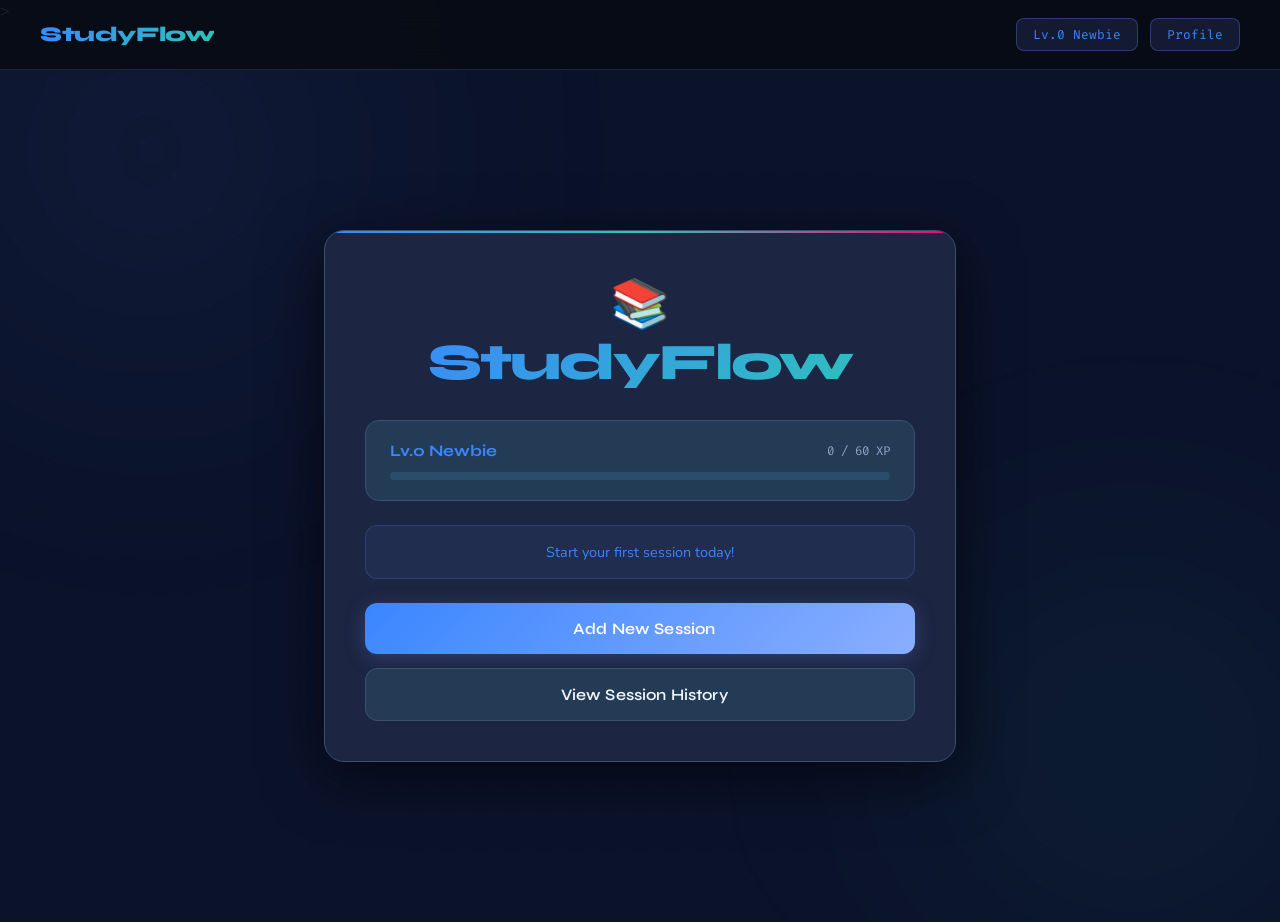
<file: index.html>
<!DOCTYPE html>
<html lang="en">
<head>
  <meta charset="UTF-8" />
  <meta name="viewport" content="width=device-width, initial-scale=1.0" />
  <title>StudyFlow — OOP Session Tracker</title>
  <link rel="stylesheet" href="styles.css" />
</head>
<body>

<!--Background Decor-->
<div class="dot-grid"></div>
<div id="toast-container"></div>

<!--Navigation Bar-->
<nav id="app-nav">
  <span class="nav-logo">StudyFlow</span>
  <div class="nav-right">
    <span class="nav-level-pill" id="nav-level-pill">Lv.0 Newbie</span>
    <span class="nav-level-pill" id="nav-Profle-pill">Profile</span>
  </div>
</nav>

<!-- 1st Screen - Dashboard -->>
<div id="screen-home" class="screen active">
  <div class="screen-inner">
    <div class="card">

      <!-- Hero -->
      <div style="text-align:center; margin-bottom:2rem;">
          <div style="font-size:3rem;">📚</div>
        <h1 class="logo">StudyFlow</h1>
        <p class="subtitle" style="margin-top:0.6rem; font-size:1rem;">
        </p>
      </div>

      <!-- Level system -->
      <div class="level-section">
        <div class="level-top">
          <span class="level-badge" id="level-badge"> Lv.0 Newbie</span>
          <span class="level-xp" id="level-xp">0 / 60 XP</span>
        </div>
        <div class="level-bar-track">
          <div class="level-bar-fill" id="level-bar"></div>
        </div>
      </div>

      <!-- Para sa streak -->
      <div class="streak-banner">
         <span id="streak-text">Start your first session today!</span>
      </div>

      <!-- Pilindutan -->
      <button class="btn btn-primary" onclick="showSetup()">
         &nbsp; Add New Session
      </button>
      <button class="btn btn-secondary" onclick="showHistory()">
         &nbsp; View Session History
      </button>

    </div>
  </div>
</div>

<!-- 2nd Screen - Set-up -->
<div id="screen-setup" class="screen">
  <div class="screen-inner">
    <div class="card">
      <h2 class="title">New Session</h2>
      <p class="subtitle">What kind of studying are you doing today?</p>

      <!-- Type tabs -->
      <div class="tab-row">
        <button class="tab active" id="tab-academic" onclick="switchType('academic')">
           Academic
        </button>
        <button class="tab" id="tab-skill" onclick="switchType('skill')">
           Skill
        </button>
      </div>

      <!-- Academic Subs -->
      <div id="academic-subjects" class="subject-grid">
        <button class="subject-btn" onclick="selectSubject(this, 'Calculus')">Calculus</button>
        <button class="subject-btn" onclick="selectSubject(this, 'Biology')">Biology</button>
        <button class="subject-btn" onclick="selectSubject(this, 'History')">History</button>
        <button class="subject-btn" onclick="selectSubject(this, 'English')">English</button>
        <button class="subject-btn" onclick="selectSubject(this, 'Filipino')">Filipino</button>
        <button class="subject-btn" onclick="selectSubject(this, 'MAPEH')">MAPEH</button>
      </div>

      <!-- Skill subs -->
      <div id="skill-subjects" class="subject-grid" style="display:none;">
        <button class="subject-btn" onclick="selectSubject(this, 'Coding')">Coding</button>
        <button class="subject-btn" onclick="selectSubject(this, 'Drawing')">Drawing</button>
        <button class="subject-btn" onclick="selectSubject(this, 'Music')">Music</button>
        <button class="subject-btn" onclick="selectSubject(this, 'Writing')">Writing</button>
        <button class="subject-btn" onclick="selectSubject(this, 'Chess')">Chess</button>
        <button class="subject-btn" onclick="selectSubject(this, 'Language')">Language</button>
      </div>

      <hr class="divider" />

      <!-- Custom -->
      <div class="input-group">
        <label class="input-label">Or type a custom subject</label>
        <input
          type="text"
          class="input"
          id="custom-subject"
          placeholder="e.g. Quantum Physics, Piano, etc…"
          oninput="onCustomInput()"
        />
      </div>

      <!-- Actions -->
      <div class="btn-row">
        <button class="btn btn-ghost" onclick="showHome()">← Back</button>
        <button class="btn btn-primary" id="start-btn" onclick="startSession()" disabled>
          Start Session →
        </button>
      </div>

    </div>
  </div>
</div>

<!-- SCREEN 3 — TIMER (Active Work) -->
<div id="screen-timer" class="screen">
  <div class="screen-inner">
    <div class="card">
  
      <div class="timer-wrap">
        <div class="timer-subject" id="timer-subject">—</div>
        <div class="timer-type"   id="timer-type">—</div>

        <!-- SVG ring + clock -->
        <div class="ring-wrap">
          <svg width="200" height="200" viewBox="0 0 200 200">
            <defs>
              <linearGradient id="ringGrad" x1="0%" y1="0%" x2="100%" y2="100%">
                <stop offset="0%"   stop-color="#6c8eff"/>
                <stop offset="100%" stop-color="#3de8c8"/>
              </linearGradient>
            </defs>
            <circle class="ring-bg" cx="100" cy="100" r="90"/>
            <circle class="ring-fg" id="ring-fg" cx="100" cy="100" r="90"
              stroke-dasharray="565.49" stroke-dashoffset="565.49"/>
          </svg>
          <div class="ring-inner">
            <div class="timer-display" id="timer-display">00:00</div>
          </div>
        </div>

        <!-- Status -->
        <div>
          <span class="status-badge idle" id="status-badge">
            <span class="dot"></span> Idle
          </span>
        </div>
      </div>

      <!-- Timer buttons -->
      <div class="btn-row">
        <button class="btn btn-primary" id="btn-start" onclick="timerStart()">▶ Start</button>
        <button class="btn btn-secondary" id="btn-pause" onclick="timerPause()" disabled>⏸ Pause</button>
      </div>
      <button class="btn btn-danger" id="btn-end" onclick="endSession()" disabled>
        ⏹ &nbsp; End Session
      </button>
      <button class="btn btn-ghost" onclick="showSetup()">← Back</button>

      <!-- Motivation message (polymorphic output) -->
      <div class="motivation-msg" id="motivation-msg"></div>

    </div>
  </div>
</div>

<!-- SCREEN 4 — SUMMARY -->
<div id="screen-summary" class="screen">
  <div class="screen-inner">
    <div class="card">

      <div style="text-align:center; margin-bottom:1.75rem;">
        <div style="font-size:3rem;">🎉</div>
        <h2 class="title" style="margin-top:0.6rem;">Session Complete!</h2>
        <p class="subtitle">Here's how you did</p>
      </div>

      <div class="summary-grid">
        <div class="summary-stat">
          <div class="summary-stat-label">Subject</div>
          <div class="summary-stat-value accent" id="sum-subject">—</div>
        </div>
        <div class="summary-stat">
          <div class="summary-stat-label">Session Type</div>
          <div class="summary-stat-value small" id="sum-type">—</div>
        </div>
        <div class="summary-stat">
          <div class="summary-stat-label">Total Time</div>
          <div class="summary-stat-value gold" id="sum-time">—</div>
        </div>
        <div class="summary-stat">
          <div class="summary-stat-label">XP Earned</div>
          <div class="summary-stat-value green" id="sum-points">—</div>
        </div>
        <div class="summary-stat full">
          <div class="summary-stat-label">Current Level</div>
          <div class="summary-stat-value" id="sum-level">—</div>
        </div>
        <div class="summary-stat full">
          <div class="summary-stat-label">Total XP</div>
          <div class="summary-stat-value small" id="sum-xp-total">—</div>
        </div>
        <div class="summary-stat full">
          <div class="summary-stat-label">Session Summary</div>
          <div class="summary-stat-value small" id="sum-summary">—</div>
        </div>
      </div>

      <div class="sum-feedback" id="sum-feedback"></div>

      <div class="btn-row">
        <button class="btn btn-ghost" onclick="showHome()"> Home</button>
        <button class="btn btn-primary" onclick="showSetup()"> New Session</button>
      </div>

    </div>
  </div>
</div>

<!-- SCREEN 5 — HISTORY -->
<div id="screen-history" class="screen">
  <div class="screen-inner">
    <div class="card">
      <h2 class="title">Session History</h2>
      <p class="subtitle">All your past study sessions</p>
      <div class="history-list" id="history-list"></div>
      <div style="margin-top:1.25rem;">
        <button class="btn btn-ghost" onclick="showHome()">← Back to Home</button>
      </div>
    </div>
  </div>
</div>

  </div><!-- /uml-page -->
</div>

<!-- COMPILED TypeScript → JavaScript -->
<script src="finals.js"></script>

</body>
</html>
</file>
<file: styles.css>
/* ── Google Fonts ── */
@import url('https://fonts.googleapis.com/css2?family=Syne:wght@400;500;600;700;800&family=Fira+Code:wght@400;500&family=Nunito:wght@300;400;500;600&display=swap');

/* ── CSS Variables ── */
:root {
  --bg:       #0b132b;   /* deep blue - focus */
  --surface:  #1c2541;   /* blue tone */
  --surface2: #243b55;   /* blue-green mix */
  --surface3: #2a4d69;   /* lighter blue */
  --border:   #3a506b;   /* soft blue border */
  --accent:   #3a86ff;   /* blue - focus */
  --accent2:  #ffbe0b;   /* yellow - energy */
  --accent3:  #2ec4b6;   /* green - calm */
  --accent4:  #ff006e;   /* red - alertness */
  --text:     #f1f5ff;   /* readable light text */
  --muted:    #8fa3c7;   /* softer blue-gray */
  --danger:   #ff4d4d;   /* alert red */
  --success:  #38d39f;   /* fresh green */

  --radius:   20px;
  --shadow:   0 16px 60px rgba(0,0,0,0.6);
}

/* ── Reset ── */
*, *::before, *::after { box-sizing: border-box; margin: 0; padding: 0; }

/* ── Body ── */
body {
  font-family: 'Nunito', sans-serif;
  background: var(--bg);
  color: var(--text);
  min-height: 100vh;
  overflow-x: hidden;
}

/* ── Animated background blobs ── */
body::before, body::after {
  content: '';
  position: fixed;
  border-radius: 50%;
  filter: blur(120px);
  pointer-events: none;
  z-index: 0;
}
body::before {
  width: 700px; height: 700px;
  top: -200px; left: -200px;
  background: radial-gradient(circle, rgba(108,142,255,0.08), transparent 70%);
}
body::after {
  width: 600px; height: 600px;
  bottom: -150px; right: -150px;
  background: radial-gradient(circle, rgba(61,232,200,0.07), transparent 70%);
}

/* ── Dot grid ── */
.dot-grid {
  position: fixed; inset: 0; z-index: 0; pointer-events: none;
  background-image: radial-gradient(circle, rgba(108,142,255,0.12) 1px, transparent 1px);
  background-size: 32px 32px;
  opacity: 0.5;
}

/* ── Nav ── */
#app-nav {
  position: fixed; top: 0; left: 0; right: 0; z-index: 200;
  display: flex; align-items: center; justify-content: space-between;
  padding: 1.1rem 2.5rem;
  background: rgba(8,11,18,0.85);
  backdrop-filter: blur(20px);
  border-bottom: 1px solid rgba(37,46,71,0.8);
}
.nav-logo {
  font-family: 'Syne', sans-serif;
  font-size: 1.3rem; font-weight: 800;
  background: linear-gradient(135deg, var(--accent), var(--accent3));
  -webkit-background-clip: text; -webkit-text-fill-color: transparent;
  background-clip: text;
  letter-spacing: -0.02em;
}
.nav-right { display: flex; gap: 0.75rem; align-items: center; }
.nav-btn {
  font-family: 'Fira Code', monospace;
  font-size: 0.78rem; color: var(--muted);
  background: var(--surface2); border: 1px solid var(--border);
  padding: 0.45rem 1rem; border-radius: 8px; cursor: pointer;
  transition: all 0.18s;
}
.nav-btn:hover { color: var(--text); border-color: var(--muted); }
.nav-level-pill {
  font-family: 'Fira Code', monospace;
  font-size: 0.8rem;
  background: rgba(108,142,255,0.12);
  border: 1px solid rgba(108,142,255,0.3);
  color: var(--accent);
  padding: 0.45rem 1rem; border-radius: 8px;
}

/* ── Screens ── */
.screen {
  display: none;
  min-height: 100vh;
  position: relative;
  z-index: 1;
}
.screen.active {
  display: flex;
  flex-direction: column;
  align-items: center;
  justify-content: center;
  padding-top: 5rem;
  padding-bottom: 2rem;
}
.screen-inner {
  width: 100%;
  max-width: 680px;
  padding: 0 1.5rem;
}

/* ── Cards ── */
.card {
  background: var(--surface);
  border: 1px solid var(--border);
  border-radius: var(--radius);
  padding: 2.5rem 2.5rem;
  box-shadow: var(--shadow);
  animation: fadeUp 0.45s cubic-bezier(0.16,1,0.3,1);
  position: relative;
  overflow: hidden;
}
.card::before {
  content: '';
  position: absolute; top: 0; left: 0; right: 0;
  height: 2px;
  background: linear-gradient(90deg, var(--accent), var(--accent3), var(--accent4));
}
@keyframes fadeUp {
  from { opacity: 0; transform: translateY(28px); }
  to   { opacity: 1; transform: translateY(0); }
}

/* ── Typography ── */
.syne { font-family: 'Syne', sans-serif; }
.mono { font-family: 'Fira Code', monospace; }

h1.logo {
  font-family: 'Syne', sans-serif;
  font-size: 3.2rem; font-weight: 800;
  letter-spacing: -0.04em;
  background: linear-gradient(135deg, var(--accent), var(--accent3));
  -webkit-background-clip: text; -webkit-text-fill-color: transparent;
  background-clip: text;
  line-height: 1;
}
h2.title {
  font-family: 'Syne', sans-serif;
  font-size: 1.9rem; font-weight: 700;
  letter-spacing: -0.02em;
  margin-bottom: 0.35rem;
}
.subtitle { color: var(--muted); font-size: 0.95rem; margin-bottom: 2rem; }

/* ── Level bar (home) ── */
.level-section {
  background: var(--surface2);
  border: 1px solid var(--border);
  border-radius: 14px;
  padding: 1.25rem 1.5rem;
  margin-bottom: 1.5rem;
}
.level-top {
  display: flex; justify-content: space-between; align-items: center;
  margin-bottom: 0.75rem;
}
.level-badge {
  font-family: 'Syne', sans-serif;
  font-size: 1rem; font-weight: 700; color: var(--accent);
}
.level-xp {
  font-family: 'Fira Code', monospace;
  font-size: 0.78rem; color: var(--muted);
}
.level-bar-track {
  background: var(--surface3);
  border-radius: 999px;
  height: 8px;
  overflow: hidden;
}
.level-bar-fill {
  height: 100%;
  background: linear-gradient(90deg, var(--accent), var(--accent3));
  border-radius: 999px;
  width: 0%;
  transition: width 0.6s cubic-bezier(0.34,1.56,0.64,1);
}

/* ── Streak banner ── */
.streak-banner {
  background: rgba(108,142,255,0.08);
  border: 1px solid rgba(108,142,255,0.2);
  border-radius: 12px;
  padding: 1rem 1.25rem;
  margin-bottom: 1.5rem;
  font-size: 0.9rem;
  color: var(--accent);
  text-align: center;
}

/* ── Buttons ── */
.btn {
  display: flex; align-items: center; justify-content: center; gap: 0.6rem;
  width: 100%;
  padding: 1rem 1.5rem;
  border: none; border-radius: 12px;
  font-family: 'Syne', sans-serif;
  font-size: 1rem; font-weight: 600;
  cursor: pointer;
  transition: all 0.2s ease;
  letter-spacing: 0.01em;
}
.btn-primary {
  background: linear-gradient(135deg, var(--accent), #8aaeff);
  color: #fff;
  box-shadow: 0 4px 20px rgba(108,142,255,0.25);
}
.btn-primary:hover {
  transform: translateY(-2px);
  box-shadow: 0 8px 30px rgba(108,142,255,0.4);
}
.btn-secondary {
  background: var(--surface2); color: var(--text);
  border: 1px solid var(--border);
}
.btn-secondary:hover { background: var(--surface3); border-color: var(--muted); }
.btn-ghost {
  background: transparent; color: var(--muted);
  border: 1px solid var(--border);
}
.btn-ghost:hover { color: var(--text); border-color: var(--muted); }
.btn-danger {
  background: linear-gradient(135deg, var(--danger), #ff8080);
  color: #fff;
  box-shadow: 0 4px 20px rgba(255,95,95,0.2);
}
.btn-danger:hover { transform: translateY(-2px); box-shadow: 0 8px 28px rgba(255,95,95,0.35); }
.btn:active { transform: scale(0.97) !important; }
.btn:disabled { opacity: 0.4; cursor: not-allowed; transform: none !important; box-shadow: none !important; }

.btn-row { display: flex; gap: 0.85rem; }
.btn-row .btn { flex: 1; }
.btn + .btn { margin-top: 0.85rem; }
.btn-row + .btn { margin-top: 0.85rem; }

/* ── Tabs ── */
.tab-row { display: flex; gap: 0.65rem; margin-bottom: 1.75rem; }
.tab {
  flex: 1; padding: 0.8rem;
  border-radius: 10px;
  border: 1px solid var(--border);
  background: var(--surface2);
  color: var(--muted);
  cursor: pointer;
  font-family: 'Syne', sans-serif;
  font-size: 0.92rem; font-weight: 600;
  transition: all 0.18s;
  text-align: center;
}
.tab.active {
  background: rgba(108,142,255,0.15);
  border-color: var(--accent);
  color: var(--accent);
}

/* ── Subject grid ── */
.subject-grid {
  display: grid;
  grid-template-columns: 1fr 1fr 1fr;
  gap: 0.7rem;
  margin-bottom: 1.25rem;
}
.subject-btn {
  padding: 0.85rem 0.75rem;
  border-radius: 12px;
  border: 1px solid var(--border);
  background: var(--surface2);
  color: var(--text);
  cursor: pointer;
  font-family: 'Nunito', sans-serif;
  font-size: 0.88rem; font-weight: 600;
  transition: all 0.18s;
  text-align: center;
}
.subject-btn:hover { border-color: var(--accent); color: var(--accent); background: rgba(108,142,255,0.07); }
.subject-btn.selected {
  border-color: var(--accent);
  background: rgba(108,142,255,0.15);
  color: var(--accent);
}

/* ── Input ── */
.input-group { margin-bottom: 1.25rem; }
.input-label { font-size: 0.82rem; color: var(--muted); margin-bottom: 0.45rem; display: block; font-weight: 600; }
.input {
  width: 100%; padding: 0.9rem 1.1rem;
  background: var(--surface2); border: 1px solid var(--border);
  border-radius: 12px; color: var(--text);
  font-family: 'Nunito', sans-serif; font-size: 1rem;
  outline: none; transition: border-color 0.18s, box-shadow 0.18s;
}
.input:focus { border-color: var(--accent); box-shadow: 0 0 0 3px rgba(108,142,255,0.1); }
.input::placeholder { color: var(--muted); }

/* ── Divider ── */
hr.divider { border: none; border-top: 1px solid var(--border); margin: 1.25rem 0; }

/* ── Timer screen ── */
.timer-wrap { text-align: center; padding: 1.5rem 0 2rem; }
.timer-subject {
  font-family: 'Syne', sans-serif;
  font-size: 1rem; color: var(--muted);
  text-transform: uppercase; letter-spacing: 0.12em;
  margin-bottom: 0.4rem;
}
.timer-type {
  font-family: 'Fira Code', monospace;
  font-size: 0.8rem; color: var(--accent);
  text-transform: uppercase; letter-spacing: 0.1em;
  margin-bottom: 1.75rem;
}

/* ── Ring kag big clock ── */
.ring-wrap {
  position: relative; display: inline-flex;
  align-items: center; justify-content: center;
  margin-bottom: 1.5rem;
}
.ring-wrap svg { transform: rotate(-90deg); }
.ring-bg { fill: none; stroke: var(--surface3); stroke-width: 5; }
.ring-fg {
  fill: none;
  stroke: url(#ringGrad);
  stroke-width: 5;
  stroke-linecap: round;
  transition: stroke-dashoffset 1s linear;
}
.ring-inner {
  position: absolute;
  display: flex; flex-direction: column;
  align-items: center; justify-content: center;
}
.timer-display {
  font-family: 'Fira Code', monospace;
  font-size: 3.6rem; font-weight: 500;
  color: var(--text);
  letter-spacing: -0.04em;
  line-height: 1;
}
.timer-display.pulse { animation: pulse 0.5s ease; }
@keyframes pulse {
  0%,100% { transform: scale(1); }
  50% { transform: scale(1.05); }
}

/* ── Status badge ── */
.status-badge {
  display: inline-flex; align-items: center; gap: 0.4rem;
  padding: 0.35rem 0.9rem; border-radius: 999px;
  font-family: 'Fira Code', monospace; font-size: 0.8rem;
  margin-bottom: 1.75rem;
}
.status-badge.idle    { background: rgba(92,106,138,0.2); color: var(--muted); }
.status-badge.running { background: rgba(77,235,166,0.15); color: var(--success); }
.status-badge.paused  { background: rgba(255,181,71,0.15); color: var(--accent2); }
.dot { width: 6px; height: 6px; border-radius: 50%; background: currentColor; display: inline-block; }
.dot.blink { animation: blink 1s ease infinite; }
@keyframes blink { 0%,100% { opacity:1 } 50% { opacity:0.15 } }

/* ── Motivation message ── */
.motivation-msg {
  min-height: 1.5rem;
  font-size: 0.92rem; color: var(--accent3);
  font-style: italic; text-align: center;
  margin-top: 1rem;
  transition: opacity 0.4s;
}

/* ── Summary ── */
.summary-grid {
  display: grid;
  grid-template-columns: 1fr 1fr;
  gap: 0.75rem;
  margin-bottom: 1.25rem;
}
.summary-stat {
  background: var(--surface2); border: 1px solid var(--border);
  border-radius: 14px; padding: 1.1rem 1.25rem;
}
.summary-stat.full { grid-column: 1 / -1; }
.summary-stat-label { font-size: 0.78rem; color: var(--muted); margin-bottom: 0.3rem; font-weight: 600; }
.summary-stat-value {
  font-family: 'Syne', sans-serif;
  font-size: 1.25rem; font-weight: 700; color: var(--text);
}
.summary-stat-value.accent { color: var(--accent); }
.summary-stat-value.gold   { color: var(--accent2); }
.summary-stat-value.green  { color: var(--success); }
.summary-stat-value.small  { font-size: 0.92rem; }

.sum-feedback {
  background: rgba(61,232,200,0.08);
  border: 1px solid rgba(61,232,200,0.25);
  border-radius: 12px; padding: 1rem 1.25rem;
  font-size: 0.9rem; color: var(--accent3);
  text-align: center; margin-bottom: 1.25rem;
}

/* ── History ── */
.history-list {
  display: flex; flex-direction: column; gap: 0.65rem;
  max-height: 380px; overflow-y: auto;
  padding-right: 0.25rem;
}
.history-item {
  background: var(--surface2); border: 1px solid var(--border);
  border-radius: 12px; padding: 1rem 1.25rem;
  display: flex; justify-content: space-between; align-items: center;
}
.history-item-subject { font-family: 'Syne', sans-serif; font-weight: 600; font-size: 0.95rem; }
.history-item-type    { font-size: 0.78rem; color: var(--muted); margin-top: 0.15rem; }
.history-item-time    { font-family: 'Fira Code', monospace; color: var(--accent); font-size: 1rem; }
.empty-state { text-align: center; color: var(--muted); padding: 2.5rem; font-size: 0.9rem; }

/* ── Toast ── */
#toast-container {
  position: fixed; bottom: 2rem; left: 50%; transform: translateX(-50%);
  z-index: 9998;
  display: flex; flex-direction: column; gap: 0.6rem;
  align-items: center; pointer-events: none;
}
.toast {
  background: var(--surface2);
  border: 1px solid var(--border);
  border-radius: 999px;
  padding: 0.7rem 1.4rem;
  font-size: 0.9rem; color: var(--text);
  box-shadow: 0 8px 30px rgba(0,0,0,0.45);
  animation: toastIn 0.35s cubic-bezier(0.16,1,0.3,1);
  white-space: nowrap;
}
@keyframes toastIn {
  from { opacity:0; transform: translateY(16px) scale(0.92); }
  to   { opacity:1; transform: translateY(0) scale(1); }
}
.toast.out { animation: toastOut 0.3s ease forwards; }
@keyframes toastOut {
  to { opacity:0; transform: translateY(-10px) scale(0.92); }
}

/* ── Scrollbar ── */
::-webkit-scrollbar { width: 5px; }
::-webkit-scrollbar-track { background: transparent; }
::-webkit-scrollbar-thumb { background: var(--border); border-radius: 999px; }
</file>
